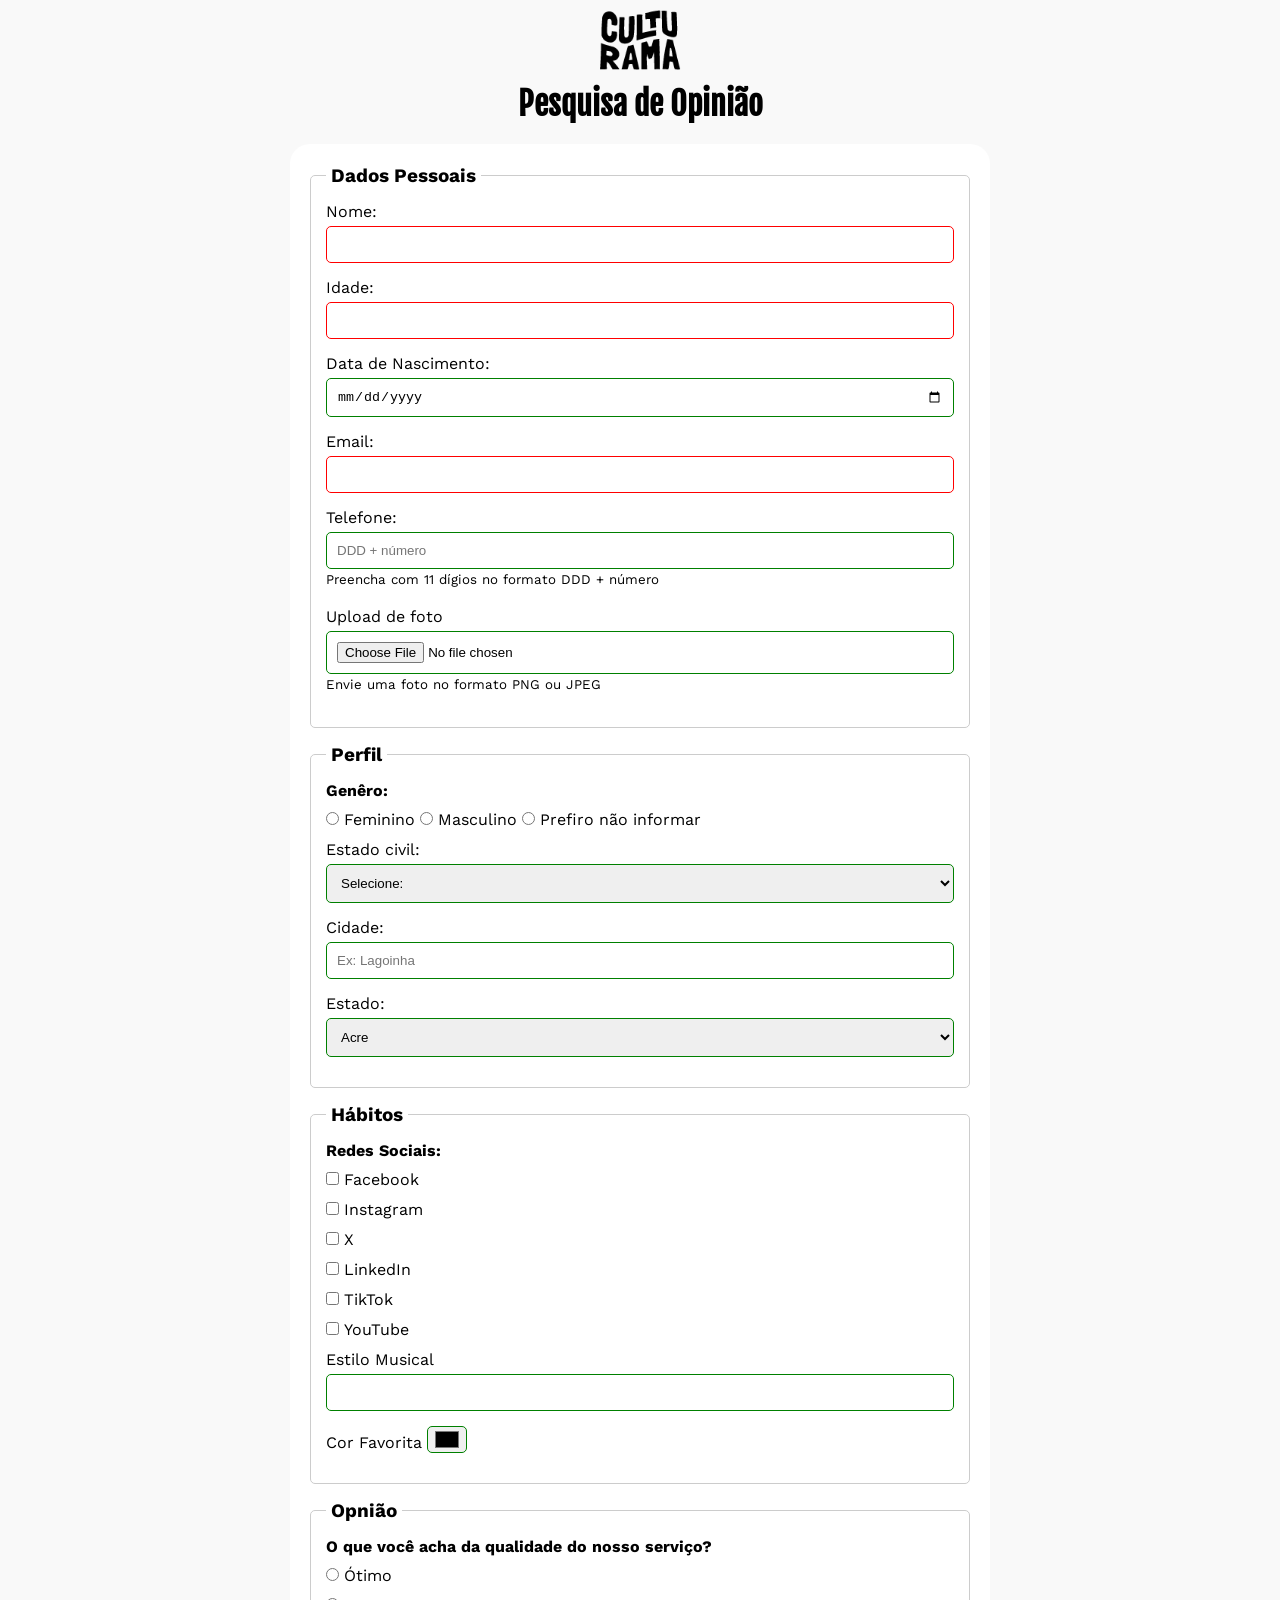
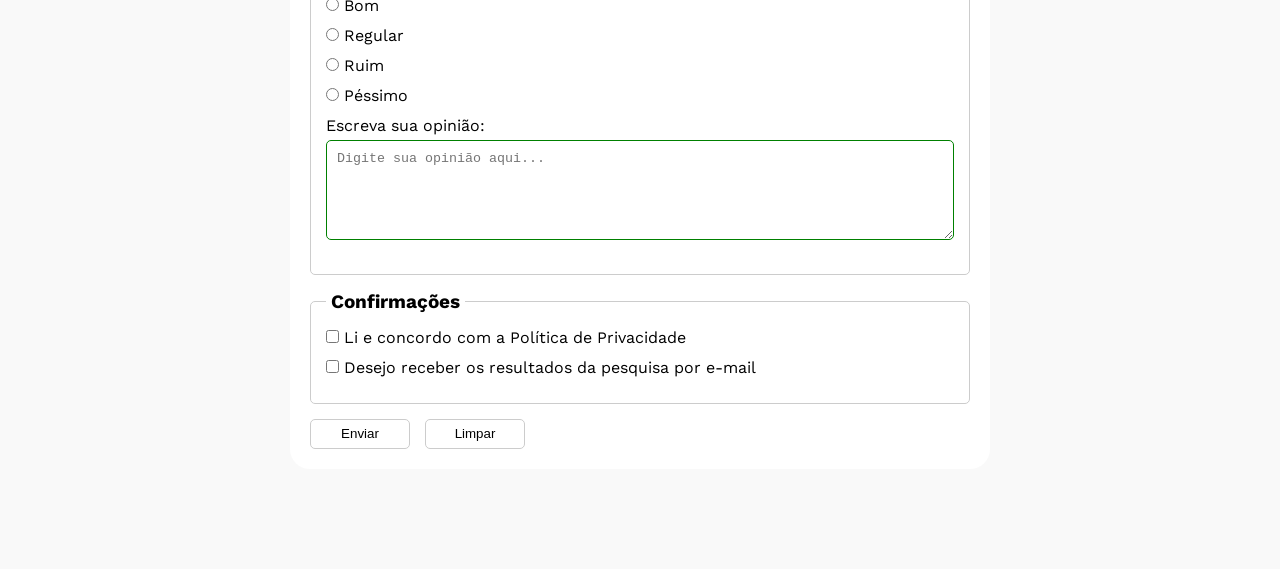
<file: index.html>
<!DOCTYPE html>
<html lang="pt-br">
<head>
    <meta charset="UTF-8">
    <meta name="viewport" content="width=device-width, initial-scale=1.0">
    <link rel="icon" href="culturama-favico.png">
    <link rel="stylesheet" href="css/style.css">
    <link rel="preconnect" href="https://fonts.googleapis.com">
    <link rel="preconnect" href="https://fonts.gstatic.com" crossorigin>
    <link href="https://fonts.googleapis.com/css2?family=Fjalla+One&family=Work+Sans&display=swap" rel="stylesheet">
    <title>Pesquisa Culturama</title>
</head>
<body>
    <main>
 <header>
        <img src="img/logo-culturama.png" alt="logo culturama">
        <h1>Pesquisa de Opinião</h1>
    </header>
    <section>
        <form action="sucesso.html" method="get">
            <fieldset>
            <legend>Dados Pessoais</legend>
            
            <label for="userName">Nome:</label>
            <input id="userName" type="text" name="userName" required>
            <br>
            <label for="userAge">Idade:</label>
            <input id="userAge" type="number" name="userAge" min="12" max="100" required>
            <br>
            <label for="userBirthDate">Data de Nascimento:</label>
            <input id="userBirthDate" type="date" name="userBirthDate">
            <br>
            <label for="userEmail">Email:</label>
            <input id="userEmail" type="email" name="userEmail" required>
            <br>
            <label for="userPhone">Telefone:</label>
            <input id="userPhone" type="tel" name="userPhone" pattern="[0-9]{11}" placeholder="DDD + número" aria-describedby="phoneHelp"> <small>Preencha com 11 dígios no formato DDD + número</small>
            <br>
            <label for="userImage">Upload de foto</label>
            <input id="userImage" type="file" accept="image/*" name="userPhoto" aria-describedby="imageHelp"> <small id="imageHelp">Envie uma foto no formato PNG ou JPEG</small>
            <br>
            </fieldset>
            
            <fieldset>
                <legend>Perfil</legend>
                <p>Genêro:</p>
                <input id="female" type="radio" name="userGender" value="Feminino">
                <label for="female">Feminino</label>

                <input id="male" type="radio" name="userGender" value="Masculino">
                <label for="male">Masculino</label>

                <input id="preferNotToSay" type="radio" name="userGender" value="Prefiro não informar">
                <label for="preferNotToSay">Prefiro não informar</label>
                <br>

                <label for="maritalStatus">Estado civil:</label>
                <select id="maritalStatus" name="maritalStatus">
                    <option value="notInformed">Selecione:</option>
                    <option value="Casado">Casado</option>
                    <option value="Solteiro">Solteiro</option>
                    <option value="Divorciado">Divorciado</option>
                    <option value="Viúvo">Viúvo</option>
                    <option value="União estável">União estável</option>
                </select>
                

                <label for="userCity">Cidade:</label>
                <input id="userCity" type="text" name="userCity" autocomplete="address-level2" placeholder="Ex: Lagoinha">
        

                <label for="userState">Estado:</label>
                <select id="userState" name="userState" required>
                    <option value="acre">Acre</option>
                    <option value="alagoas">Alagoas</option>
                    <option value="amapa">Amapá</option>
                    <option value="amazonas">Amazonas</option>
                    <option value="bahia">Bahia</option>
                    <option value="ceara">Ceará</option>
                    <option value="distritoFederal">Distrito Federal</option>
                    <option value="espiritoSanto">Espirito Santo</option>
                    <option value="goias">Goiás</option>
                    <option value="maranhao">Maranhão</option>
                    <option value="matoGrossoDoSul">Mato Grosso do Sul</option>
                    <option value="matoGrosso">Mato Grosso</option>
                    <option value="minasGerais">Minas Gerais</option>
                    <option value="para">Pará</option>
                    <option value="paraiba">Paraíba</option>
                    <option value="parana">Paraná</option>
                    <option value="pernambuco">Pernambuco</option>
                    <option value="piaui">Piauí</option>
                    <option value="rioDeJaneiro">Rio de Janeiro</option>
                    <option value="rioGrandeDoNorte">Rio Grande do Norte</option>
                    <option value="rioGrandeDoSul">Rio Grande do Sul</option>
                    <option value="rondonia">Rondônia</option>
                    <option value="roraima">Roraima</option>
                    <option value="santaCatarina">Santa Catarina</option>
                    <option value="saoPaulo">São Paulo</option>
                    <option value="sergipe">Sergipe</option>
                    <option value="tocantins">Tocantins</option>
                </select>

            </fieldset>

            <fieldset>
                <legend>Hábitos</legend>
                <p>Redes Sociais:</p>
                <input id="facebook" type="checkbox" name="social" value="facebook">
                <label for="facebook">Facebook</label>
                <br>
                <input id="instagram" type="checkbox" name="social" value="instagram">
                <label for="instagram">Instagram</label>
                <br>
                <input id="x" type="checkbox" name="social" value="X">
                <label for="x">X</label>
                <br>
                <input id="linkedin" type="checkbox" name="social" value="linkedin">
                <label for="linkedin">LinkedIn</label>
                <br>
                <input id="tiktok" type="checkbox" name="social" value="tiktok">
                <label for="tiktok">TikTok</label>
                <br>
                <input id="youtube" type="checkbox" name="social" value="youtube">
                <label for="youtube">YouTube</label>
                <br>
                <label for="musicStyle">Estilo Musical</label>
                <input id="musicStyle" type="text" name="musicStyle" list="styleTypes">
                <datalist id="styleTypes">
                    <option value="Rock"></option>
                    <option value="Pop"></option>
                    <option value="Eletrônica"></option>
                    <option value="Samba"></option>
                    <option value="Reggae"></option>
                    <option value="Funk"></option>
                    <option value="Hip Hop"></option>
                    <option value="Jazz"></option>
                    <option value="Classical"></option>
                    <option value="Sertanejo"></option>
                </datalist>
                <br>
                <label for="favoriteColor">Cor Favorita</label>
                <input id="favoriteColor" type="color" name="favoriteColor">
            </fieldset>

            <fieldset>
                <legend>Opnião</legend>
                <p>O que você acha da qualidade do nosso serviço?</p>

                <input type="radio" id="otimo" name="userServiceOpinion" value="otimo">
                <label for="otimo">Ótimo</label>
                <br>
                <input type="radio" id="bom" name="userServiceOpinion" value="bom">
                <label for="bom">Bom</label>
                <br>
                <input type="radio" id="regular" name="userServiceOpinion" value="regular">
                <label for="regular">Regular</label>
                <br>
                <input type="radio" id="ruim" name="userServiceOpinion" value="ruim">
                <label for="ruim">Ruim</label>
                <br>
                <input type="radio" id="péssimo" name="userServiceOpinion" value="péssimo">
                <label for="péssimo">Péssimo</label><br>

                <label for="comment">Escreva sua opinião:</label>
                <textarea name="userComment" id="comment" placeholder="Digite sua opinião aqui..."></textarea>
            </fieldset>

            <fieldset>
                <legend>Confirmações</legend>

                <input type="checkbox" name="userLGPD" id="userLGPDTerm" value="accepted" required>
                <label for="userLGPDTerm">Li e concordo com a Política de Privacidade</label><br>

                <input type="checkbox" name="userGetResult" id="getResult" value="accepted">
                <label for="getResult">Desejo receber os resultados da pesquisa por e-mail</label><br>

            </fieldset>
            <button type="submit" aria-label="Enviar formulário">Enviar</button>
            <button type="reset" aria-label="Limpar formulário">Limpar</button>
        </form>
    </section>
    
    </main>
   
</body>
</html>
</file>
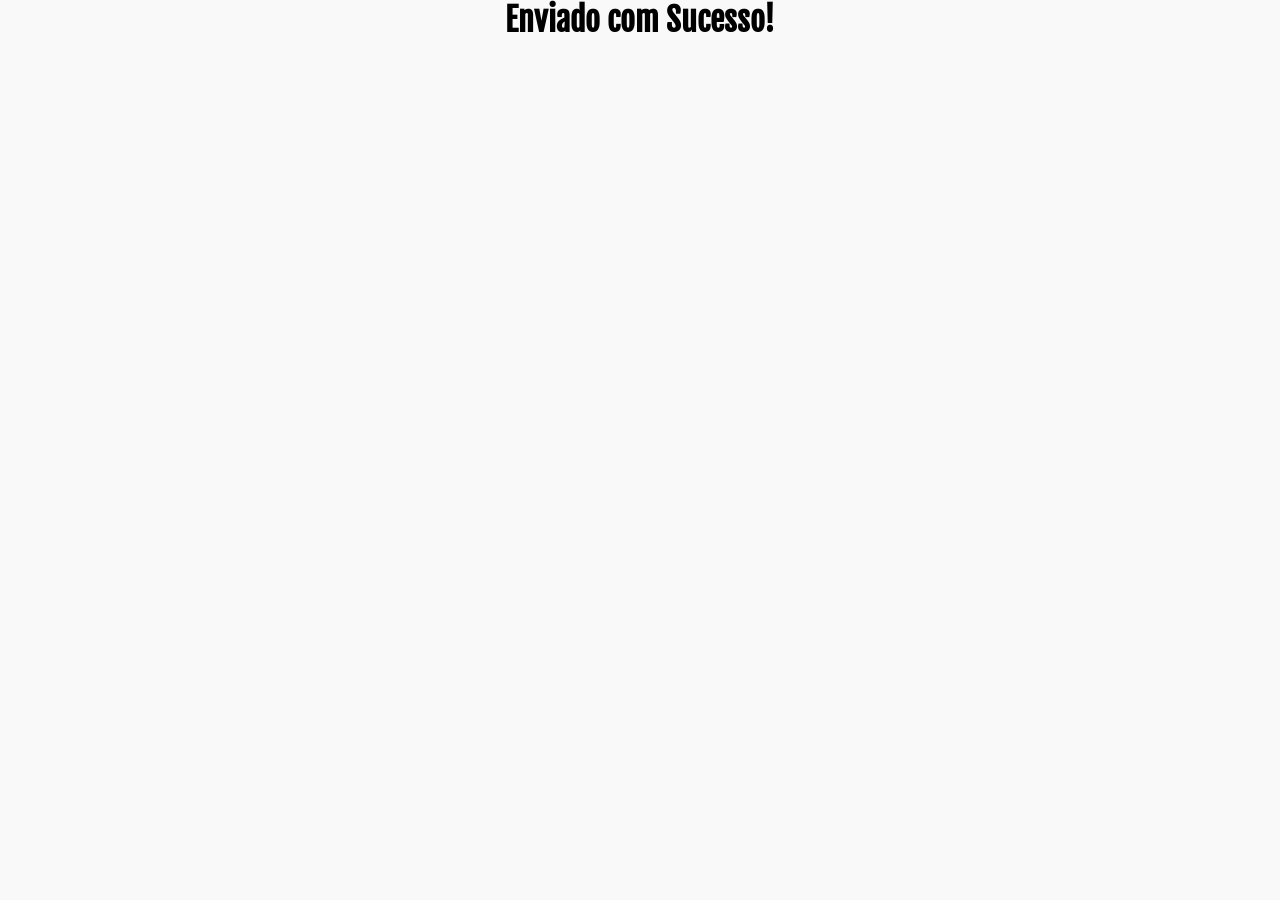
<file: sucesso.html>
<!DOCTYPE html>
<html lang="pt-br">
<head>
    <meta charset="UTF-8">
    <meta name="viewport" content="width=device-width, initial-scale=1.0">
    <link rel="icon" href="culturama-favico.png">
    <link rel="stylesheet" href="css/style.css">

    <link rel="preconnect" href="https://fonts.googleapis.com">
    <link rel="preconnect" href="https://fonts.gstatic.com" crossorigin>
    <link href="https://fonts.googleapis.com/css2?family=Fjalla+One&family=Work+Sans&display=swap" rel="stylesheet">
    <title>Pesquisa Culturama</title>
</head>
<body>
    <h1 role="alert">Enviado com Sucesso!</h1>
</body>
</html>
</file>
<file: css/style.css>
* {
    margin: 0;
    padding: 0;
    box-sizing: border-box;
}

body{ 
    background-color: #f9f9f9;
    font-family: "work sans", sans-serif;
}

main {
    width: 100%;
    max-width: 700px;
    margin: 0 auto;


}

header {
    text-align: center;
    margin-bottom: 20px;
}

img {
    width: 100px;

}
h1 {
    font-family: "Fjalla One", sans-serif;
    text-align: center;

}

form { 
    background-color: #ffffff;
    padding: 20px;
    border-radius: 20px;
    margin-bottom: 100px;
}

fieldset {
    padding: 15px;
    border: 1px solid #cccccc;
    border-radius: 5px;
    margin-bottom: 15px;
}

legend {
    font-weight: bold;
    font-size: 19px;
    padding: 0 5px;
}

label {
    display: inline-block;
    margin-bottom: 5px;
}

input[type="tel"], input[type="file"] {
    margin-bottom: 0;d

}


small {
    margin-bottom: 20px;
    display: inline-block;
}


p {
    margin-bottom: 10px;
    font-weight: bold;
}

input, select, textarea {
    width: 100%;
    padding: 10px;
    margin-bottom: 15px;
    border: 1px solid #cccccc;
    border-radius: 5px;
}

textarea {
    min-height: 100px;
}

input[type="radio"],
input[type="checkbox"] {
    width: auto;
}

input[type="color"] {
  width: 40px;
  padding: 0 5px;
}

input:invalid, select:invalid, textarea:invalid {
    border-color: red;
}

input:valid, select:valid, textarea:valid {
    border-color: green;
}

button {
    width: 100px;
    height: 30px;
    margin-right: 10px;
    background-color: #ffffff;
    border: 1px solid #cccccc;
    border-radius: 5px;
    cursor: pointer;
}
button[type="submit"]:hover {
    background-color: #4CAF50;
    color: white;
    border: none;
}
button[type="reset"]:hover {
    background-color: #ff0000;
    color: white;
    border: none;
</file>
